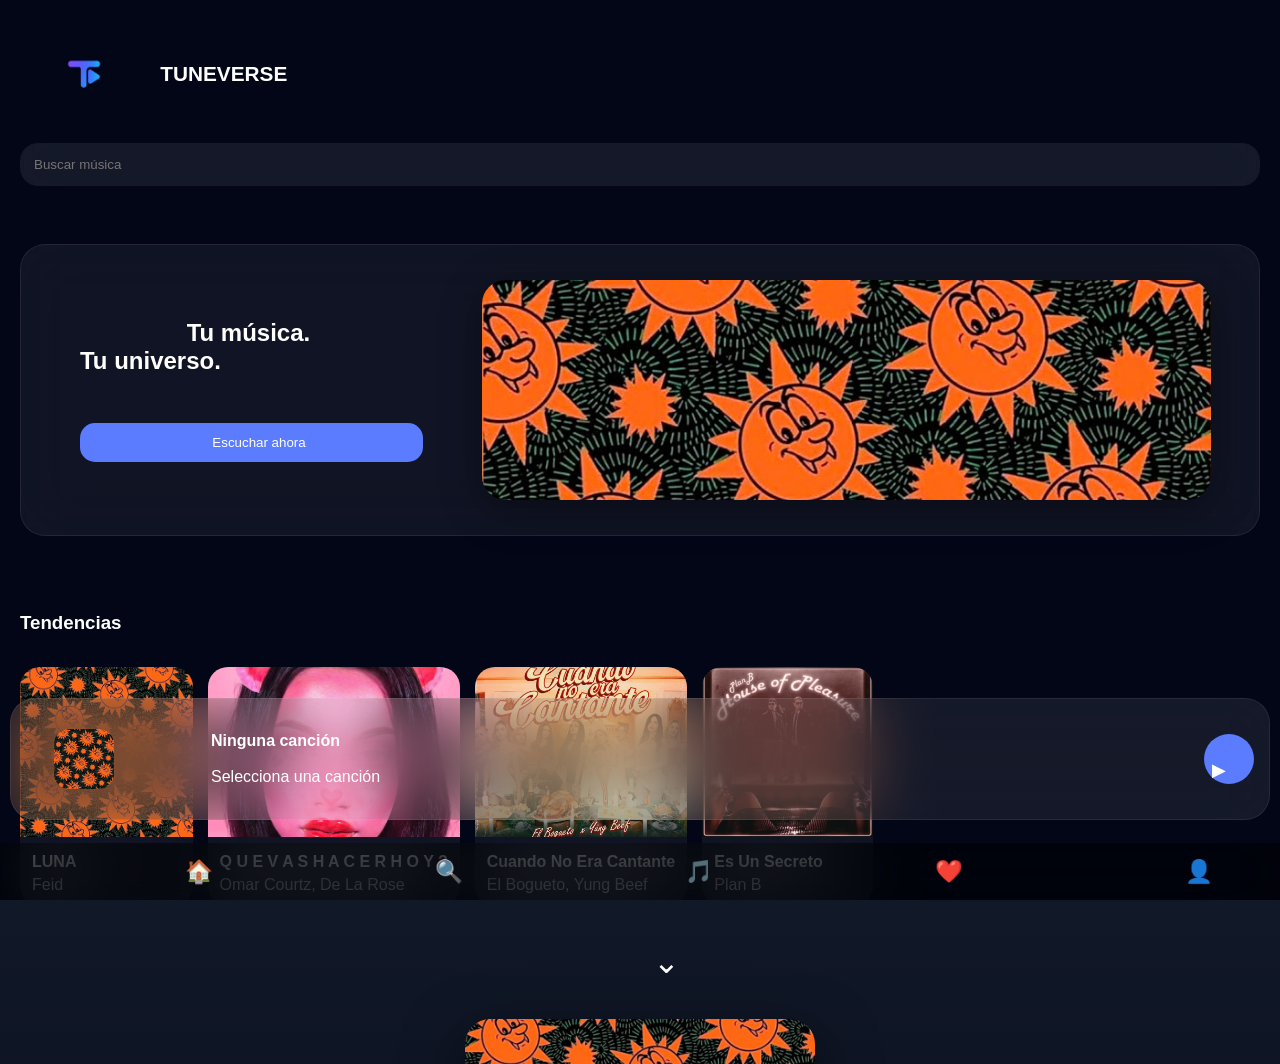
<file: index.html>
<!DOCTYPE html>
<html lang="es">

<head>

<meta charset="UTF-8">

<meta
name="viewport"
content="width=device-width, initial-scale=1.0">

<title>Tuneverse Mobile</title>

<link rel="stylesheet" href="style.css">

</head>

<body>

<header class="topbar">

    <div class="brand">

        <img
        src="assets/icons/logotv.PNG"
        class="logo">

        <h1>TUNEVERSE</h1>

    </div>

    <input
    id="search"
    placeholder="Buscar música">

</header>

<main>

    <section class="hero">

        <div class="hero-content">

            <h2>
                Tu música.
                Tu universo.
            </h2>

            <button>
                Escuchar ahora
            </button>

        </div>

        <img
        id="heroCover"
        src="assets/covers/luna.jpg"
        class="hero-cover">

    </section>

    <section>

        <h3>Tendencias</h3>

        <div
        id="songsContainer"
        class="songs-row">

        </div>

    </section>

</main>

<!-- FULL PLAYER -->

<div
id="fullPlayer"
class="full-player">

    <div class="full-header">

        <button id="closePlayer">
            ⌄
        </button>

    </div>

    <img
    id="fullCover"
    src="assets/covers/luna.jpg"
    class="full-cover">

    <h2 id="fullTitle">
        Ninguna canción
    </h2>

    <p id="fullArtist">
        Selecciona una canción
    </p>

    <div class="progress-container">

        <div
        id="progressBar"
        class="progress-bar">

            <div
            id="progress"
            class="progress">

            </div>

        </div>

        <div class="time-info">

            <span id="currentTime">
                0:00
            </span>

            <span id="duration">
                0:00
            </span>

        </div>

    </div>

    <div class="full-controls">

        <button id="prevBtn">
            ⏮
        </button>

        <button id="fullPlayBtn">
            ⏸
        </button>

        <button id="nextBtn">
            ⏭
        </button>

    </div>

    <div class="extra-actions">

        <button id="likeBtn">
            ❤️
        </button>

        <button id="playlistBtn">
            ➕ Playlist
        </button>

    </div>

</div>

<!-- MINI PLAYER -->

<div
id="miniPlayer"
class="mini-player">

    <img
    id="cover"
    src="assets/covers/luna.jpg">

    <div>

        <h4 id="songTitle">
            Ninguna canción
        </h4>

        <p id="artistName">
            Selecciona una canción
        </p>

    </div>

    <button
    id="playBtn">

        ▶

    </button>

</div>

<nav class="bottom-nav">

    <button>🏠</button>

    <button>🔍</button>

    <button>🎵</button>

    <button>❤️</button>

    <button>👤</button>

</nav>

<audio id="audio"></audio>

<script src="app.js"></script>

</body>
</html>
</file>
<file: style.css>
*{
margin:0;
padding:0;
box-sizing:border-box;
font-family:Inter,sans-serif;
}

body{

background:
#020617;

color:white;

padding-bottom:120px;
}

.topbar{

padding:20px;

display:flex;

flex-direction:column;

gap:15px;
}

.brand{

display:flex;

align-items:center;

gap:12px;
}

.logo{

width:42px;
height:42px;
}

.brand h1{

font-size:1.3rem;
}

.topbar input{

padding:14px;

border:none;

border-radius:18px;

background:
rgba(255,255,255,.08);

backdrop-filter:
blur(20px);

color:white;
}

.hero{

margin:20px;

padding:20px;

display:flex;

gap:20px;

background:
rgba(255,255,255,.06);

border:

1px solid
rgba(255,255,255,.08);

border-radius:25px;

backdrop-filter:
blur(30px);
}

.hero-cover{

width:130px;

height:130px;

border-radius:20px;

object-fit:cover;
}

.hero-content{

display:flex;

flex-direction:column;

justify-content:center;

gap:15px;
}

.hero button{

padding:12px;

border:none;

border-radius:15px;

background:
#5B7CFF;

color:white;
}

section{

padding:20px;
}

section h3{

margin-bottom:15px;
}

.songs-row{

display:flex;

gap:15px;

overflow-x:auto;

scrollbar-width:none;
}

.card{

min-width:170px;

background:
rgba(255,255,255,.06);

border-radius:20px;

overflow:hidden;

backdrop-filter:
blur(30px);

cursor:pointer;
}

.card img{

width:100%;

height:170px;

object-fit:cover;
}

.info{

padding:12px;
}

.info h4{

margin-bottom:5px;
}

.info p{

opacity:.7;
}

.mini-player{

position:fixed;

left:10px;

right:10px;

bottom:80px;

display:flex;

align-items:center;

gap:15px;

padding:15px;

border-radius:25px;

background:
rgba(255,255,255,.08);

backdrop-filter:
blur(30px);

border:

1px solid
rgba(255,255,255,.08);
}

.mini-player img{

width:60px;

height:60px;

border-radius:15px;

object-fit:cover;
}

#playBtn{

margin-left:auto;

width:50px;

height:50px;

border:none;

border-radius:50%;

background:
#5B7CFF;

color:white;

font-size:18px;
}

.bottom-nav{

position:fixed;

bottom:0;

width:100%;

display:flex;

justify-content:space-around;

padding:15px;

background:
rgba(0,0,0,.5);

backdrop-filter:
blur(30px);
}

.bottom-nav button{

background:none;

border:none;

font-size:1.4rem;

color:white;
}
.hero-cover{

    width:100%;

    height:220px;

    object-fit:cover;

    border-radius:24px;

    margin:15px 0;

    box-shadow:
    0 10px 40px rgba(0,0,0,.4);

}
/* Ocultar definitivamente el icono de imagen rota */
img {
    content: "";
}
img:not([src]), img[src=""] {
    opacity: 0;
}
/* Oculta el icono roto y el recuadro gris en cualquier navegador */
img {
    position: relative;
}

img::after {
    content: "";
    display: block;
    position: absolute;
    top: 0;
    left: 0;
    width: 100%;
    height: 100%;
    background-color: #121318; /* Pónle aquí el mismo color oscuro del fondo de tu app */
    z-index: 1;
}
/* =========================
   FULL PLAYER
========================= */

.full-player{

    position:fixed;

    inset:0;

    background:
    linear-gradient(
    180deg,
    #111827,
    #020617
    );

    z-index:9999;

    display:flex;

    flex-direction:column;

    align-items:center;

    padding:25px;

    transform:
    translateY(100%);

    transition:
    .35s ease;

}

.full-player.active{

    transform:
    translateY(0);

}

.full-header{

    width:100%;

    display:flex;

    justify-content:center;

    margin-bottom:20px;

}

#closePlayer{

    background:none;

    border:none;

    color:white;

    font-size:2rem;

}

.full-cover{

    width:80%;

    max-width:350px;

    aspect-ratio:1;

    object-fit:cover;

    border-radius:25px;

    box-shadow:
    0 20px 60px
    rgba(0,0,0,.5);

}

#fullTitle{

    margin-top:25px;

    font-size:1.8rem;

    text-align:center;

}

#fullArtist{

    opacity:.7;

    margin-top:8px;

}

.progress-container{

    width:100%;

    max-width:400px;

    margin-top:30px;

}

.progress-bar{

    width:100%;

    height:6px;

    border-radius:999px;

    background:
    rgba(255,255,255,.15);

}

.progress{

    width:0%;

    height:100%;

    border-radius:999px;

    background:#5B7CFF;

}

.full-controls{

    display:flex;

    gap:25px;

    margin-top:35px;

}

.full-controls button{

    width:65px;

    height:65px;

    border:none;

    border-radius:50%;

    background:
    rgba(255,255,255,.08);

    color:white;

    font-size:1.5rem;

}

.extra-actions{

    margin-top:35px;

    display:flex;

    gap:15px;

}

.extra-actions button{

    padding:12px 18px;

    border:none;

    border-radius:20px;

    background:
    rgba(255,255,255,.08);

    color:white;

}
</file>
